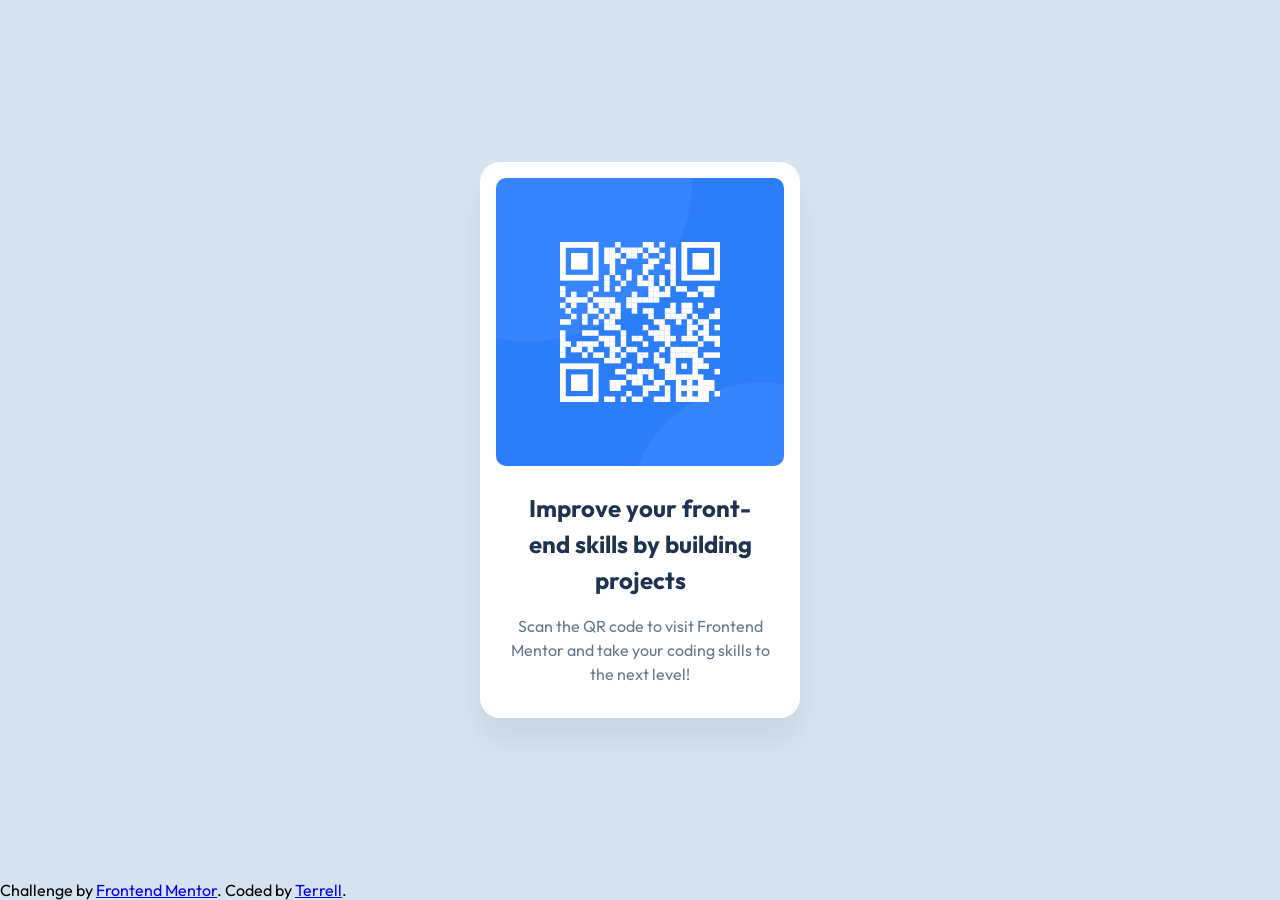
<file: qr-code-component-main/qr-code-component-main/index.html>
<!DOCTYPE html>
<html lang="en">
<head>
  <meta charset="UTF-8">
  <meta name="viewport" content="width=device-width, initial-scale=1.0"> <!-- displays site properly based on user's device -->
  <link rel="icon" type="image/png" sizes="32x32" href="images/favicon-32x32.png">
  <link rel="stylesheet" href="./style.css">
  <title>Frontend Mentor | QR code component</title>
  
</head>
  <body>
    <!--                  QR Area                     -->
   <section>
    <article class="QR">
      <img class="img-qr" src="images/image-qr-code.png" alt="QR code for Frontend Mentor">
      <h1 class="title-qr">Improve your front-end skills by building projects</h1>
      <p class="text-qr">
          Scan the QR code to visit Frontend Mentor and take your coding
           skills to the next level!
      </p>
    </article>
  </section>
     <!-----------         ----------------------------------------------------------------------->
  <footer class="attribution">
    Challenge by <a href="https://www.frontendmentor.io?ref=challenge">Frontend Mentor</a>. 
    Coded by <a href="#">Terrell</a>.
  </footer>
</body>
</html>
</file>
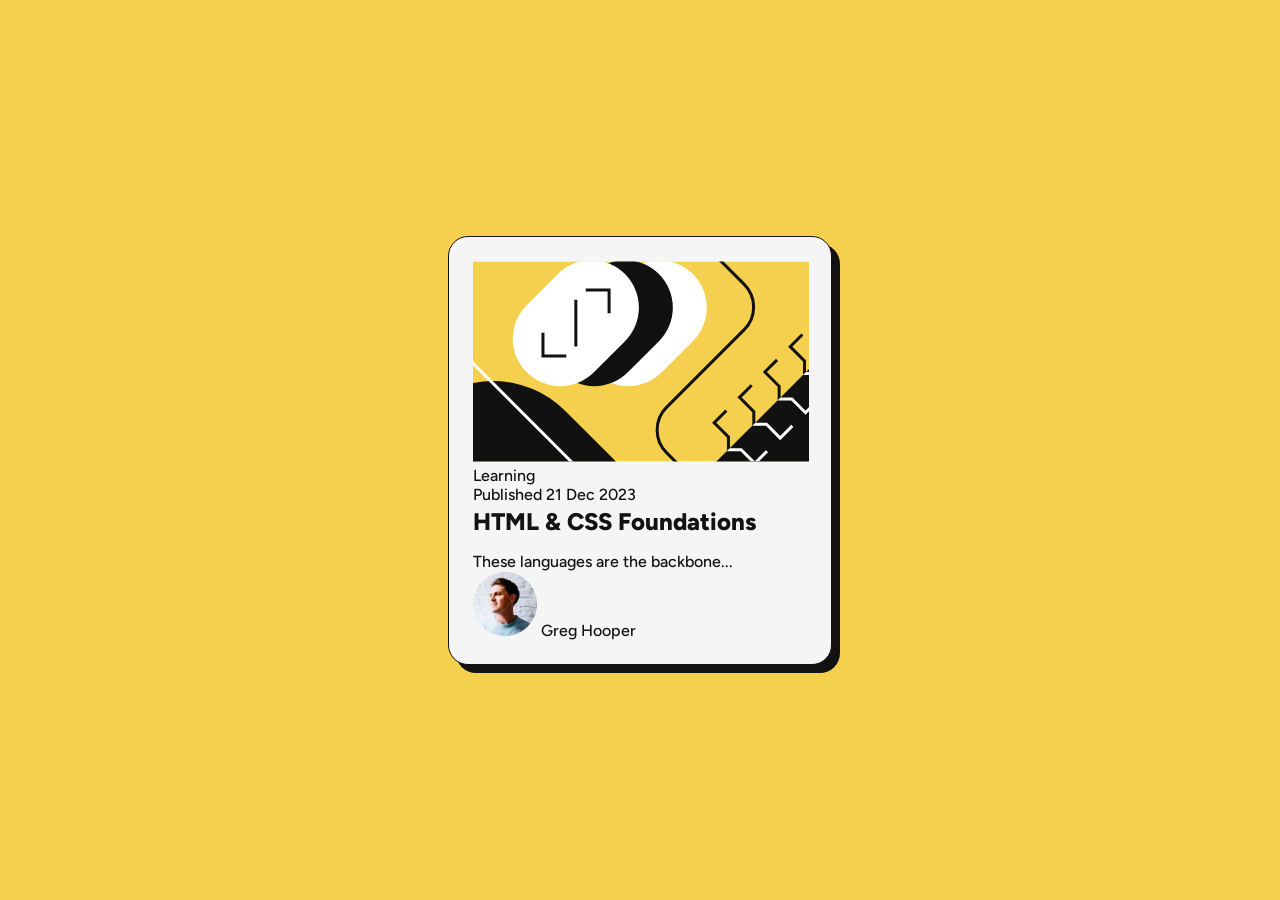
<file: 2026-RTT-50/PS-Lab-3.2/3.2-Lab-Blog/blog-preview-card-main/index.html>
<!DOCTYPE html>
<html lang="en">
<head>
  <meta charset="UTF-8">
  <meta name="viewport" content="width=device-width, initial-scale=1.0"> <!-- displays site properly based on user's device -->

  <link rel="icon" type="image/png" sizes="32x32" href="./assets/images/favicon-32x32.png">
  <link rel="stylesheet" href="style.css">
  <title>Frontend Mentor | Blog preview card</title>
  
</head>
<body>
  <main>
  <article class="card">
    <img src="./assets/images/illustration-article.svg" alt="">
    <span class="tag">Learning</span>
    <p class="date">Published 21 Dec 2023</p>
    <h1 class="blog-title"><a href="#">HTML &amp; CSS Foundations</a></h1>
    <p class="description">These languages are the backbone...</p>
    <footer>
      <img src="./assets/images/image-avatar.webp" alt="">
      <span>Greg Hooper</span>
    </footer>
  </article>
</main>
</body>
</html>
</file>
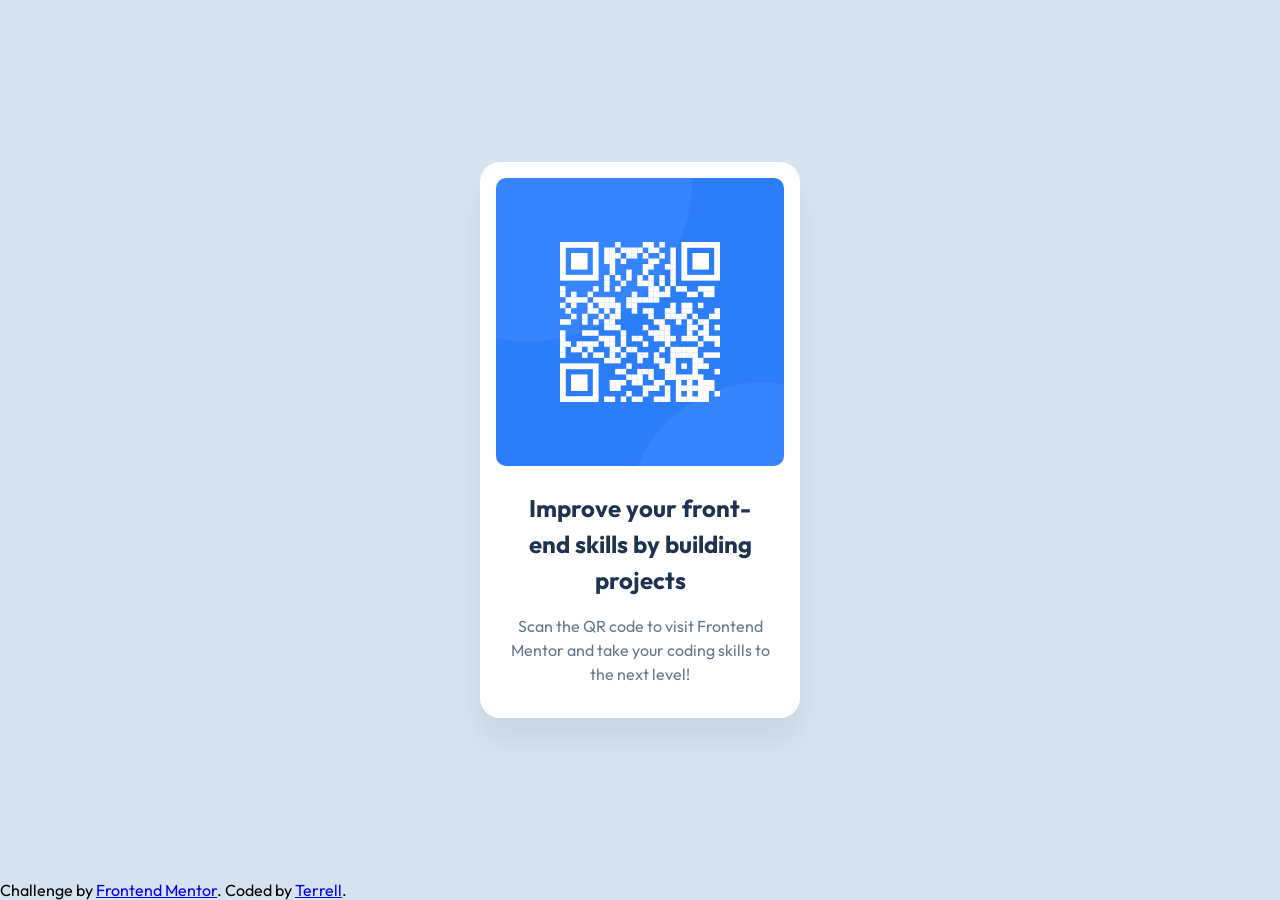
<file: 2026-RTT-50/PS-Lab-3.2/3.2-Lab-QRCode/qr-code-component-main/qr-code-component-main/index.html>
<!DOCTYPE html>
<html lang="en">
<head>
  <meta charset="UTF-8">
  <meta name="viewport" content="width=device-width, initial-scale=1.0"> <!-- displays site properly based on user's device -->
  <link rel="icon" type="image/png" sizes="32x32" href="images/favicon-32x32.png">
  <link rel="stylesheet" href="./style.css">
  <title>Frontend Mentor | QR code component</title>
  
</head>
  <body>
    <!--                  QR Area                     -->
   <section>
    <article class="QR">
      <img class="img-qr" src="images/image-qr-code.png" alt="QR code for Frontend Mentor">
      <h1 class="title-qr">Improve your front-end skills by building projects</h1>
      <p class="text-qr">
          Scan the QR code to visit Frontend Mentor and take your coding
           skills to the next level!
      </p>
    </article>
  </section>
     <!--                 ----------                    -->
  <footer class="attribution">
    Challenge by <a href="https://www.frontendmentor.io?ref=challenge">Frontend Mentor</a>. 
    Coded by <a href="#">Terrell</a>.
  </footer>
</body>
</html>
</file>
<file: qr-code-component-main/qr-code-component-main/style.css>
@import url("https://fonts.googleapis.com/css2?family=Outfit:wght@400;700&display=swap");

*, *::before, *::after {
  box-sizing: border-box;
  margin: 0;
}

body {
    display: flex;
    flex-direction: column;
    min-height: 100vh;
    font-family: "Outfit", 'Times New Roman', Times, serif;
    font-size: 1rem;
    background-color: #d6e2f0;
}

section {
    flex: 1;
    display: grid;
    align-items: center;
    justify-items: center;
    padding: 1rem;
}
.img-qr {
    display: block;
    width: 100%;
    max-width: 288px;
    height: auto;
    border-radius: 10px;
}
.QR {
    text-align: center;
    background-color: white;
    width: 100%;
    max-width: 320px;
    padding: 16px 16px 32px;
    margin: 0 auto;
    border-radius: 20px;
    box-shadow: 0 24px 24px rgba(0, 0, 0, 0.05);
}
.title-qr {
  margin-top: 24px;
  padding-inline: 16px;
  font-size: 24px;
  font-weight: 700;
  line-height: 1.5;
  color: #1F3251 ;
}

.text-qr {
  margin-top: 16px;
  padding-inline: 8px;
  font-size: 16px;
  font-weight: 400;
  line-height: 1.5;
  color: #68778D;
}
</file>
<file: 2026-RTT-50/PS-Lab-3.2/3.2-Lab-Blog/blog-preview-card-main/style.css>
@import url("https://fonts.googleapis.com/css2?family=Figtree:wght@500;800&display=swap");

*, *::before,*::after {
  box-sizing: border-box;
  margin: 0;
}

body {
  min-height: 100vh;
  display: flex;
  flex-direction: column;
  background-color: #F4D04E;
  color: #121212;
  font-family: "Figtree", sans-serif;
  font-size: 1rem;
  font-weight: 500;
}

main {
  flex: 1;
  display: grid;
  place-items: center;
  padding: 1.5rem;
}

/* Card */
.card {
  width: 100%;
  max-width: 24rem; /* 384px */
  padding: 1.5rem;
  background-color: whitesmoke;
  border: 1px solid #121212;
  border-radius: 20px;
  box-shadow: 8px 8px 0 #121212;
}

.blog.card {
  display: block;
  width: 100%;
  height: auto;
  border-radius: 12px;
  margin-bottom: 1.5rem;
}

.blog-mark {
  display: inline-block;
  padding: 0.25rem 0.75rem;
  margin-bottom: 1rem;
  background-color: #F4D04E;
  border-radius: 4px;
  font-size: 16px;
  font-weight: 800;
  line-height: 1.5;
}

.blog-date {
  margin-bottom: 0.75rem;
  font-size: 12px;
  line-height: 1.5;
}

.blog-title {
  margin-bottom: 0.75rem;
  font-size: 24px;
  font-weight: 800;
  line-height: 1.5;
}

.blog-title a {
  color: inherit;
  text-decoration: none;
  transition: color 0.2s ease;
}

.blog-title a:hover {
  color: #F4D04E;
}

.blog-title a:focus-visible {
  color: #F4D04E;
  outline: 3px solid #121212;
  outline-offset: 4px;
  border-radius: 4px;
}

.blog-description {
  margin-bottom: 1.5rem;
  color: #6B6B6B;
  line-height: 1.5;
}

.blog-author {
  display: flex;
  align-items: center;
  gap: 0.75rem;
}

.blog-avatar {
  width: 2rem;
  height: 2rem;
  border-radius: 50%;
}

.blog-author-name {
  font-size: 0.875rem;
  font-weight: 800;
}

/* Small screens */
@media (max-width: 375px) {
  main { padding: 1rem; }
  .card { box-shadow: 6px 6px 0 #121212; }
}
</file>
<file: 2026-RTT-50/PS-Lab-3.2/3.2-Lab-QRCode/qr-code-component-main/qr-code-component-main/style.css>
@import url("https://fonts.googleapis.com/css2?family=Outfit:wght@400;700&display=swap");

*, *::before, *::after {
  box-sizing: border-box;
  margin: 0;
}

body {
    display: flex;
    flex-direction: column;
    min-height: 100vh;
    font-family: "Outfit", 'Times New Roman', Times, serif;
    font-size: 1rem;
    background-color: #d6e2f0;
}

section {
    flex: 1;
    display: grid;
    align-items: center;
    justify-items: center;
    padding: 1rem;
}
.img-qr {
    display: block;
    width: 100%;
    max-width: 288px;
    height: auto;
    border-radius: 10px;
}
.QR {
    text-align: center;
    background-color: white;
    width: 100%;
    max-width: 320px;
    padding: 16px 16px 32px;
    margin: 0 auto;
    border-radius: 20px;
    box-shadow: 0 24px 24px rgba(0, 0, 0, 0.05);
}
.title-qr {
  margin-top: 24px;
  padding-inline: 16px;
  font-size: 24px;
  font-weight: 700;
  line-height: 1.5;
  color: #1F3251 ;
}

.text-qr {
  margin-top: 16px;
  padding-inline: 8px;
  font-size: 16px;
  font-weight: 400;
  line-height: 1.5;
  color: #68778D;
}
</file>
